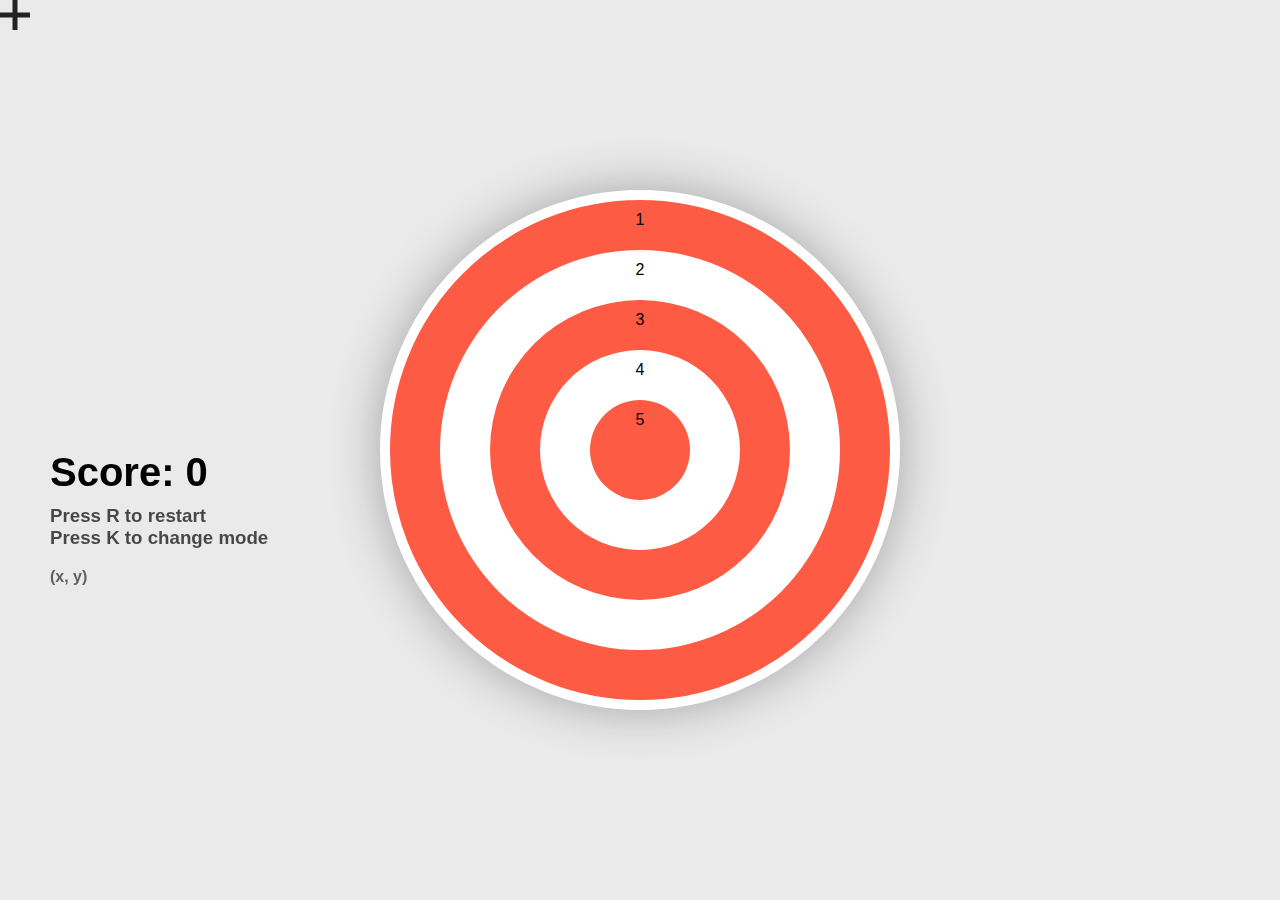
<file: front-end portfolio/target practice/html/index.html>
<!DOCTYPE html >
<html> 
  <head> 
    <script src="https://cdnjs.cloudflare.com/ajax/libs/jquery/3.7.1/jquery.js" integrity="sha512-+k1pnlgt4F1H8L7t3z95o3/KO+o78INEcXTbnoJQ/F2VqDVhWoaiVml/OEHv9HsVgxUaVW+IbiZPUJQfF/YxZw==" crossorigin="anonymous"></script>
    <script src="../script/main.js"> </script>
    <link rel="stylesheet" href="../css/index.css"/>
  </head>
  <body> 
    <div class="target"> 
      <div class="circle1" data-label="5"> </div>
      <div class="circle2" data-label="4"> </div>
      <div class="circle3" data-label="3"> </div>
      <div class="circle4" data-label="2"> </div>
      <div class="circle5" data-label="1"> </div>
      <div class="spots"> </div>
    </div>
    <div class="infos"> 
      <h1 class="score">Score: 0</h1>
      <h3 class="explain">Press R to restart<br>Press K to change mode</h3>
      <p class="axis">(x, y)</p>
    </div>
    <div class="mouseSymbol"></div>
  </body>
</html>
</file>
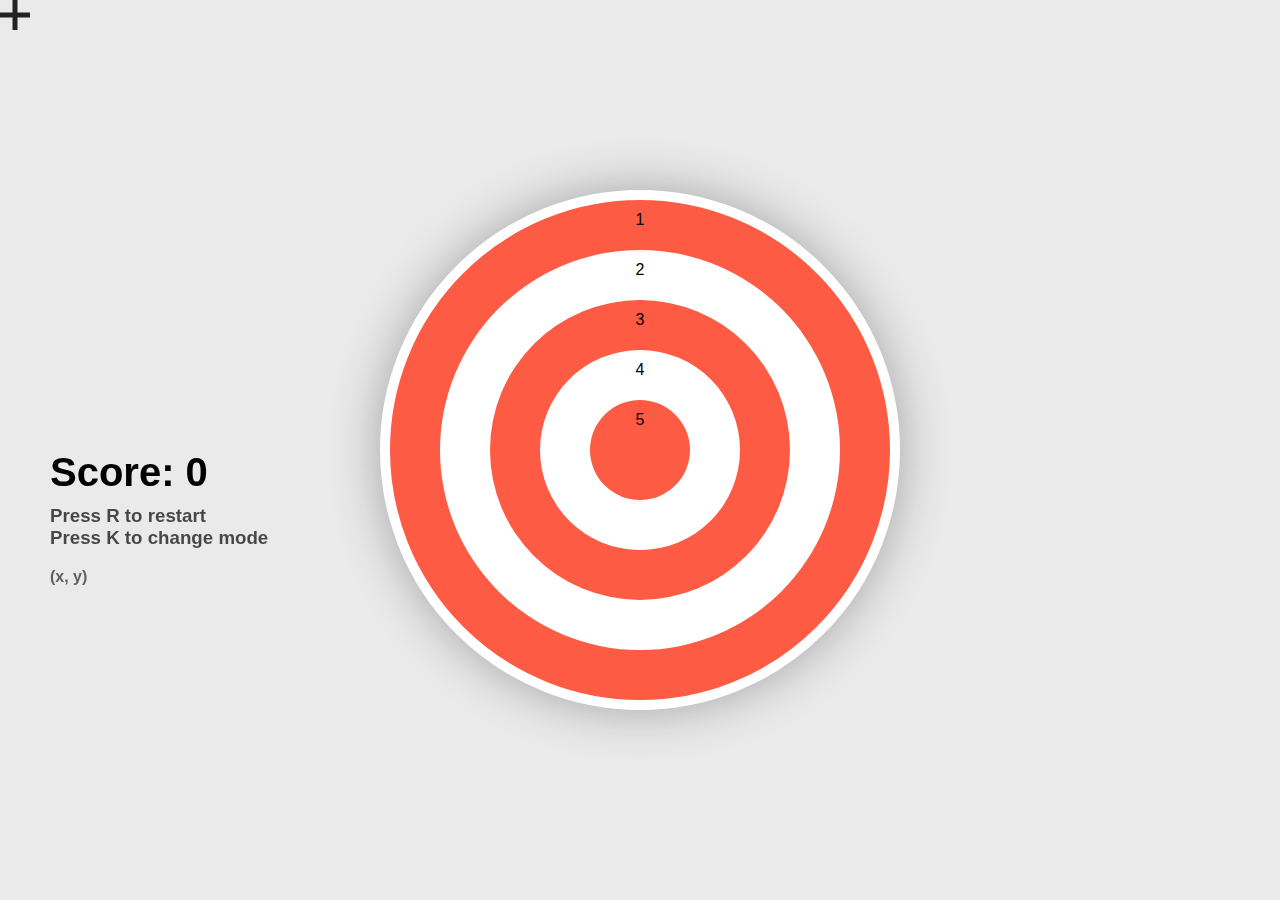
<file: front-end portfolio/target practice/html/main.html>
<!DOCTYPE html >
<html> 
  <head> 
    <script src="https://cdnjs.cloudflare.com/ajax/libs/jquery/3.7.1/jquery.js" integrity="sha512-+k1pnlgt4F1H8L7t3z95o3/KO+o78INEcXTbnoJQ/F2VqDVhWoaiVml/OEHv9HsVgxUaVW+IbiZPUJQfF/YxZw==" crossorigin="anonymous"></script>
    <script src="../script/main.js"> </script>
    <link rel="stylesheet" href="../css/index.css"/>
  </head>
  <body> 
    <div class="target"> 
      <div class="circle1" data-label="5"> </div>
      <div class="circle2" data-label="4"> </div>
      <div class="circle3" data-label="3"> </div>
      <div class="circle4" data-label="2"> </div>
      <div class="circle5" data-label="1"> </div>
      <div class="spots"> </div>
    </div>
    <div class="infos"> 
      <h1 class="score">Score: 0</h1>
      <h3 class="explain">Press R to restart<br>Press K to change mode</h3>
      <p class="axis">(x, y)</p>
    </div>
    <div class="mouseSymbol"></div>
  </body>
</html>
</file>
<file: front-end portfolio/target practice/css/index.css>
* {
  font-family: arial;
}

html, body {
  width: 100%;
  height: 100%;
  margin: 0;
  background-color: #eaeaea;
}
html:hover, body:hover {
  cursor: none;
}

.target {
  position: absolute;
  left: 50%;
  top: 50%;
  transform: translate(-50%, -50%);
}
.target.moving {
  animation: moving 3s infinite alternate;
}
@keyframes moving {
  0% {
    transform: translate(-200px);
  }
  100% {
    transform: translate(200px);
  }
}

[class^=circle] {
  width: 500px;
  height: 500px;
  position: absolute;
  left: 50%;
  top: 50%;
  transform: translate(-50%, -50%);
  border-radius: 50%;
  background-color: #fff;
  transition: 0.5s;
}
[class^=circle].circle1 {
  width: 100px;
  height: 100px;
  z-index: 5;
}
[class^=circle].circle2 {
  width: 200px;
  height: 200px;
  z-index: 4;
}
[class^=circle].circle3 {
  width: 300px;
  height: 300px;
  z-index: 3;
}
[class^=circle].circle4 {
  width: 400px;
  height: 400px;
  z-index: 2;
}
[class^=circle].circle5 {
  width: 500px;
  height: 500px;
  z-index: 1;
  border: 10px solid white;
  box-shadow: 0px 0px 50px rgba(0, 0, 0, 0.3);
}
[class^=circle]:nth-child(2n+1) {
  background-color: #fe5b45;
}
[class^=circle]:active {
  transition: 0s;
  filter: brightness(80%);
}
[class^=circle]:before {
  content: attr(data-label);
  position: absolute;
  left: 50%;
  top: 50%;
  transform: translate(-50%, -50%);
  top: 20px;
}

.infos {
  position: fixed;
  left: 50px;
  top: 50%;
}
.infos h1.score {
  font-size: 40px;
  margin: 0;
}
.infos h3.explain {
  margin-top: 10px;
  opacity: 0.7;
}

.mouseSymbol {
  position: absolute;
  left: 0;
  top: 0;
  width: 30px;
  height: 30px;
  z-index: 100;
  pointer-events: none;
}
.mouseSymbol:before, .mouseSymbol:after {
  content: "";
  display: block;
  width: 30px;
  height: 5px;
  background-color: #222;
  position: absolute;
  position: absolute;
  left: 50%;
  top: 50%;
  transform: translate(-50%, -50%);
}
.mouseSymbol:after {
  width: 5px;
  height: 30px;
}

.axis {
  font-weight: 700;
  opacity: 0.6;
}

.spot {
  position: absolute;
  width: 15px;
  height: 15px;
  border-radius: 50%;
  background-color: rgba(0, 0, 0, 0.4);
  z-index: 50;
  pointer-event: none;
}
.spot.fadeout {
  animation: faded 1s both;
}
@keyframes faded {
  100% {
    opacity: 0;
  }
}
</file>
